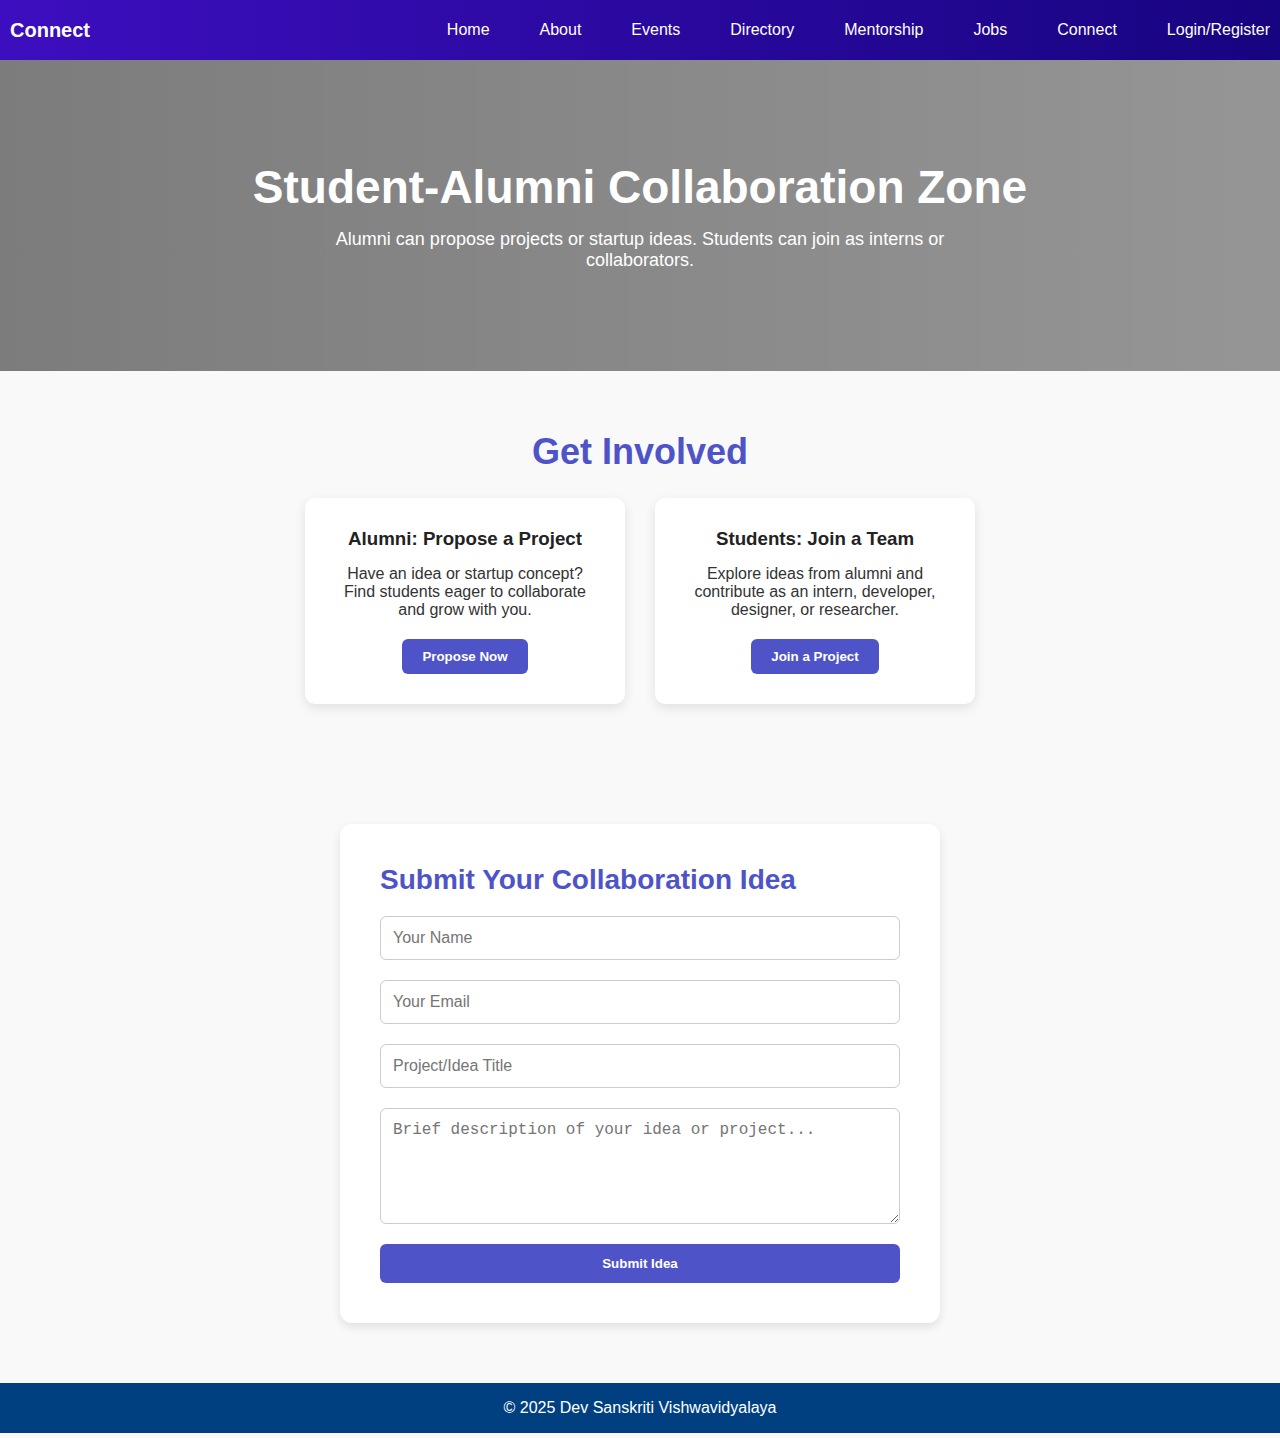
<file: connect.html>
<!DOCTYPE html>
<html lang="en">
<head>
    <meta charset="UTF-8" />
    <meta name="viewport" content="width=device-width, initial-scale=1.0" />
    <title>Connect - DSVV Alumni</title>
    <link rel="stylesheet" href="connect.css" />
</head>
<body>
<header class="header">
            <div class="logo">Connect</div>
            <nav>
                <ul>
                       <li><a href="index.html">Home</a></li>
                       <li><a href="about.html">About</a></li>
                       <li><a href="events.html">Events</a></li>
                       <li><a href="directory.html">Directory</a></li>
                       <li><a href="mentorship.html">Mentorship</a></li>
                       <li><a href="jobs.html">Jobs</a></li>
                       <li><a href="connect.html">Connect</a></li>
                       <li><a href="login.html">Login/Register</a></li>
                </ul>
         </nav>
   </header>
 <!-- Hero -->
  <div class="hero">
    <h1>Student-Alumni Collaboration Zone</h1>
    <p>Alumni can propose projects or startup ideas. Students can join as interns or collaborators.</p>
  </div>

  <!-- Collaboration Options -->
  <section class="section">
    <h2>Get Involved</h2>
    <div class="cards">
      <!-- Alumni Card -->
      <div class="card">
        <h3>Alumni: Propose a Project</h3>
        <p>Have an idea or startup concept? Find students eager to collaborate and grow with you.</p>
        <button onclick="alert('Redirecting to Project Submission...')">Propose Now</button>
      </div>

      <!-- Student Card -->
      <div class="card">
        <h3>Students: Join a Team</h3>
        <p>Explore ideas from alumni and contribute as an intern, developer, designer, or researcher.</p>
        <button onclick="alert('Redirecting to Collaboration Listings...')">Join a Project</button>
      </div>
    </div>
  </section>

  <!-- Submit Your Idea Form -->
  <div class="submit-section">
    <h2>Submit Your Collaboration Idea</h2>
    <form class="submit-form" onsubmit="submitIdea(event)">
      <input type="text" placeholder="Your Name" required />
      <input type="email" placeholder="Your Email" required />
      <input type="text" placeholder="Project/Idea Title" required />
      <textarea rows="5" placeholder="Brief description of your idea or project..." required></textarea>
      <button type="submit">Submit Idea</button>
    </form>
  </div>

  <footer>
    <p>&copy; 2025 Dev Sanskriti Vishwavidyalaya</p>
</footer>
  <script>
    function submitIdea(event) {
      event.preventDefault();
      alert("Collaboration Idea Submitted! (Backend integration required)");
    }
  </script>

</body>
</html>
</file>
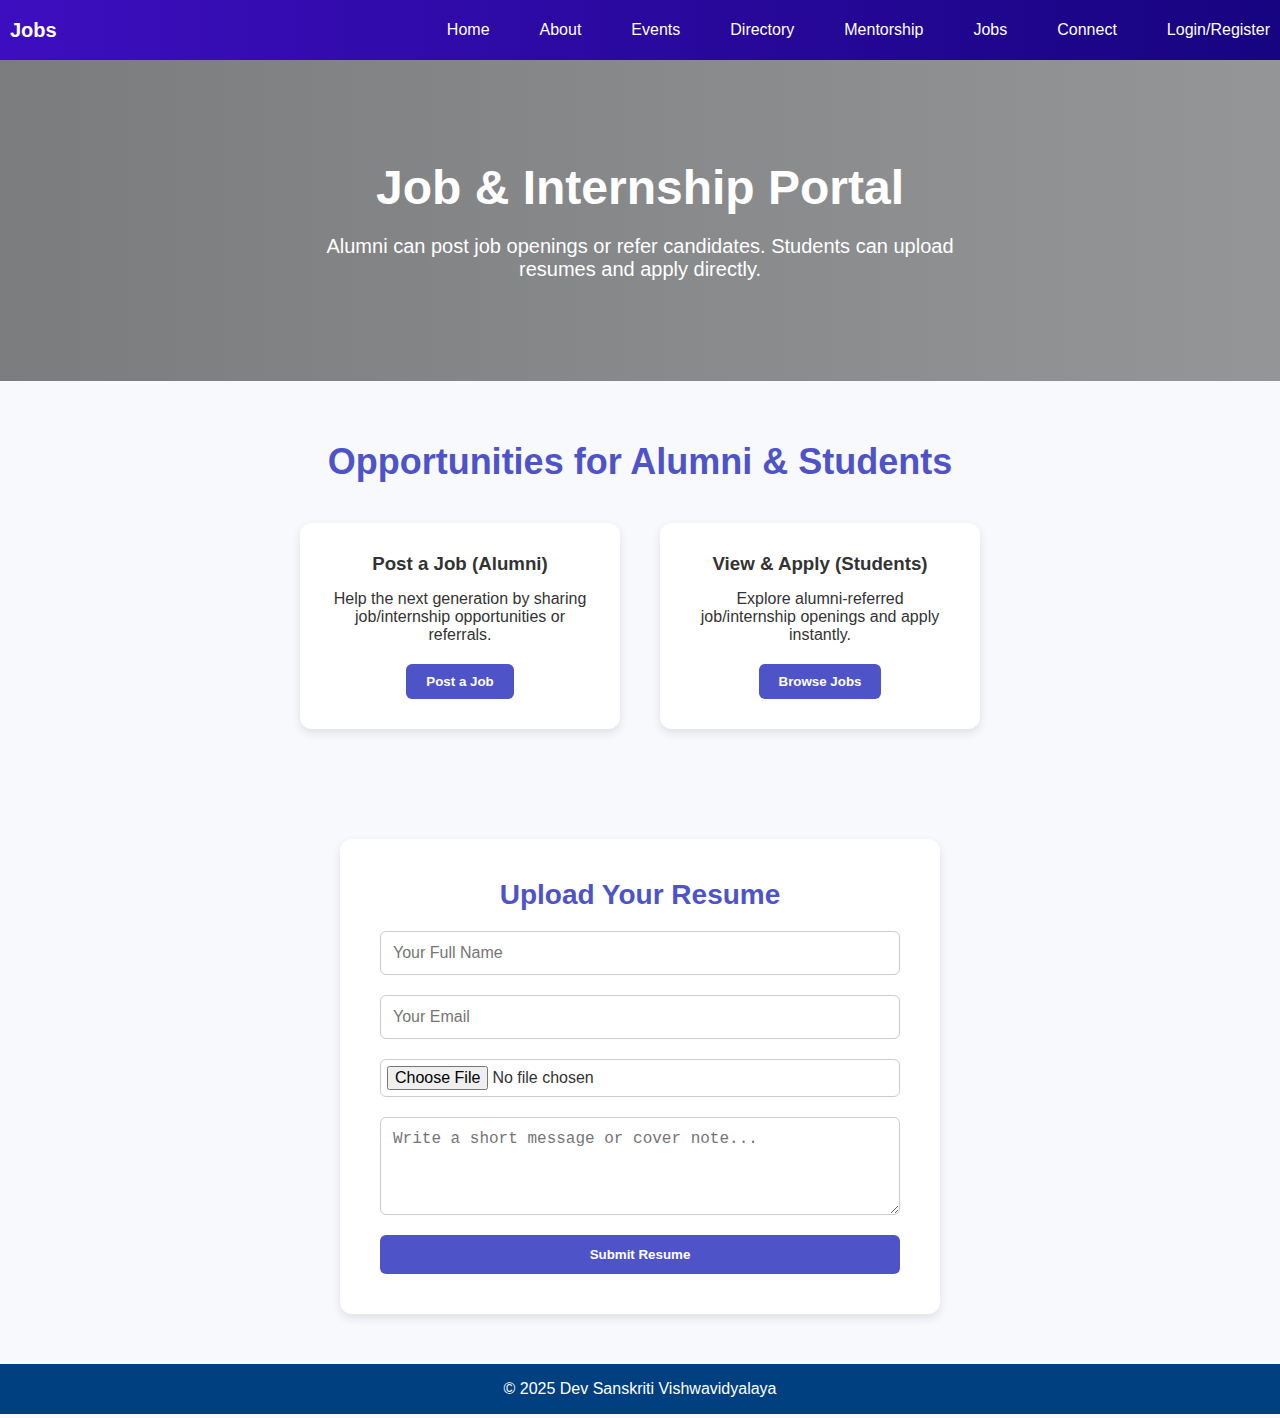
<file: jobs.html>
<!DOCTYPE html>
<html lang="en">
<head>
    <meta charset="UTF-8" />
    <meta name="viewport" content="width=device-width, initial-scale=1.0" />
    <title>Jobs - DSVV Alumni</title>
    <link rel="stylesheet" href="jobs.css" />
</head>
<body>
<header class="header">
            <div class="logo">Jobs</div>
            <nav>
                <ul>
                       <li><a href="index.html">Home</a></li>
                       <li><a href="about.html">About</a></li>
                       <li><a href="events.html">Events</a></li>
                       <li><a href="directory.html">Directory</a></li>
                       <li><a href="mentorship.html">Mentorship</a></li>
                       <li><a href="jobs.html">Jobs</a></li>
                       <li><a href="connect.html">Connect</a></li>
                       <li><a href="login.html">Login/Register</a></li>
                       <!-- <li><a href="register.html">Register</a></li> -->
                    
                </ul>
         </nav>
   </header>
<!-- Hero -->
  <div class="hero">
    <h1>Job & Internship Portal</h1>
    <p>Alumni can post job openings or refer candidates. Students can upload resumes and apply directly.</p>
  </div>

  <!-- Alumni & Student Section -->
  <section class="section">
    <h2>Opportunities for Alumni & Students</h2>
    <div class="cards">
      <!-- Alumni Card -->
      <div class="card">
        <h3>Post a Job (Alumni)</h3>
        <p>Help the next generation by sharing job/internship opportunities or referrals.</p>
        <button onclick="alert('Redirecting to Alumni Job Posting Form...')">Post a Job</button>
      </div>

      <!-- Student Card -->
      <div class="card">
        <h3>View & Apply (Students)</h3>
        <p>Explore alumni-referred job/internship openings and apply instantly.</p>
        <button onclick="alert('Redirecting to Job Listings...')">Browse Jobs</button>
      </div>
    </div>
  </section>

  <!-- Resume Upload Section -->
  <div class="upload-section">
    <h2>Upload Your Resume</h2>
    <form class="upload-form" onsubmit="submitResume(event)">
      <input type="text" placeholder="Your Full Name" required />
      <input type="email" placeholder="Your Email" required />
      <input type="file" accept=".pdf,.doc,.docx" required />
      <textarea placeholder="Write a short message or cover note..." rows="4"></textarea>
      <button type="submit">Submit Resume</button>
    </form>
  </div>

  <footer>
    <p>&copy; 2025 Dev Sanskriti Vishwavidyalaya</p>
</footer>
  <script>
    function submitResume(e) {
      e.preventDefault();
      alert("Resume submitted! (Integration with backend or Google Sheets required)");
    }
  </script>

</body>
</html>
</file>
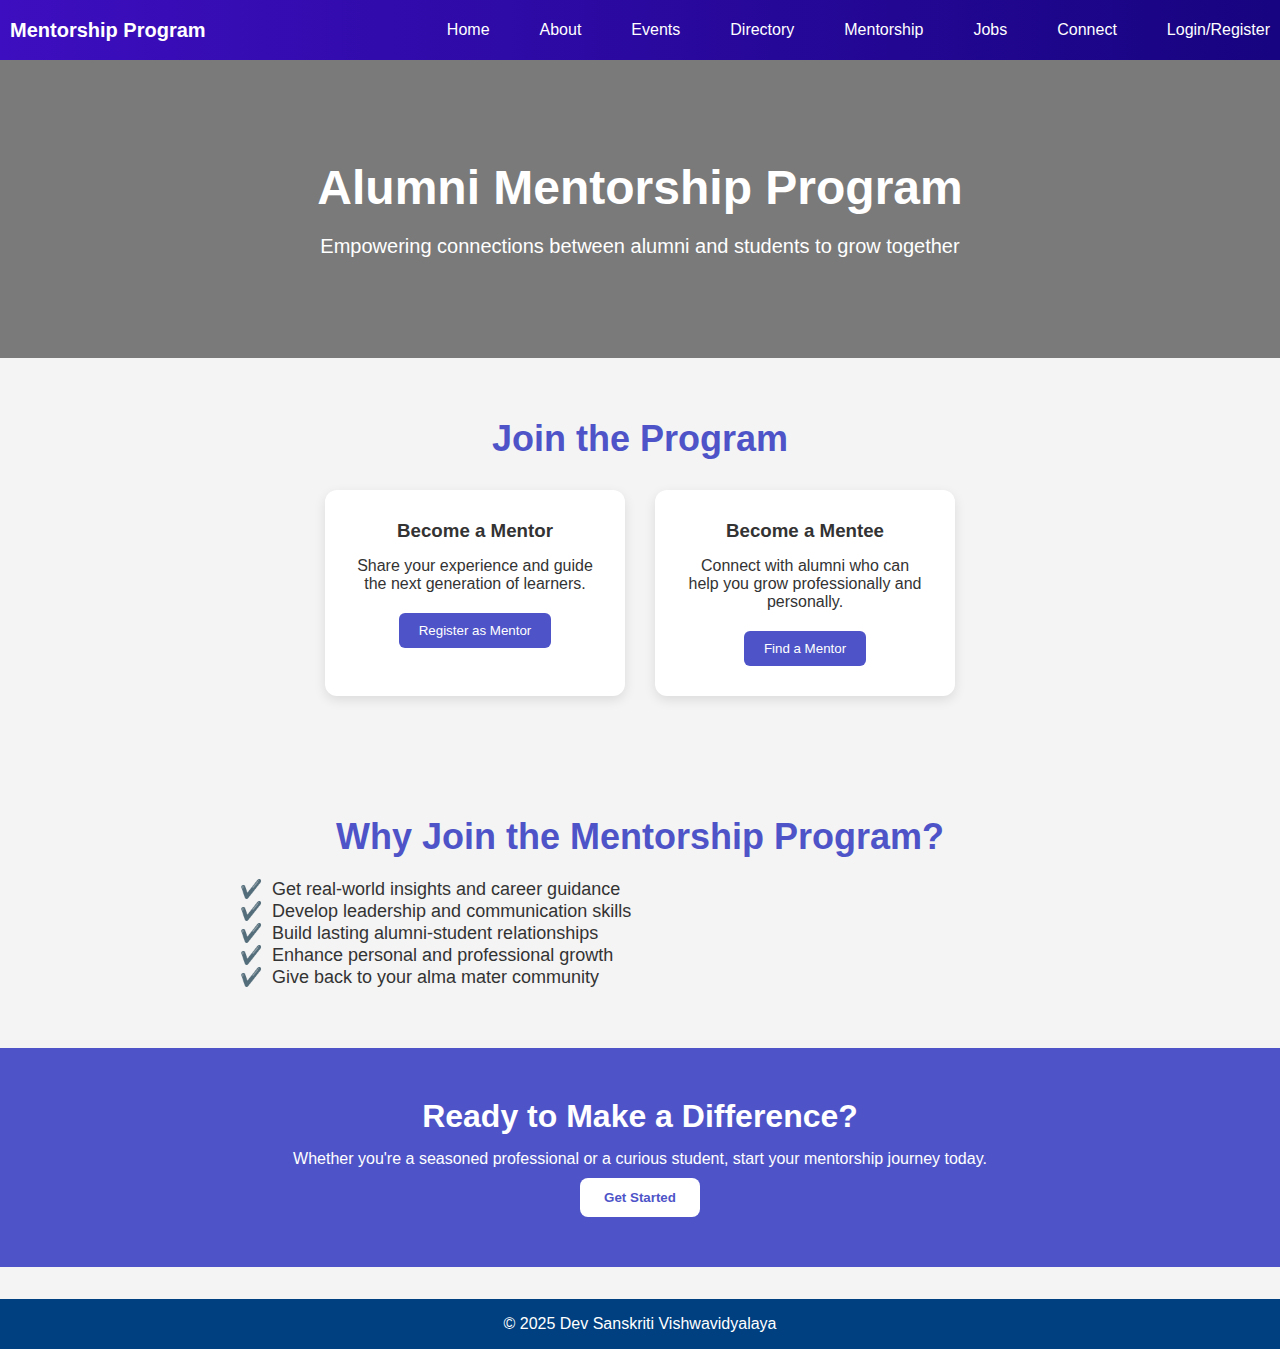
<file: mentorship.html>
<!DOCTYPE html>
<html lang="en">
<head>
    <meta charset="UTF-8" />
    <meta name="viewport" content="width=device-width, initial-scale=1.0" />
    <title>Mentorship - DSVV Alumni</title>
    <link rel="stylesheet" href="mentorship.css" />
</head>
<body>
 <header class="header">
            <div class="logo">Mentorship Program</div>
            <nav>
                <ul>
                       <li><a href="index.html">Home</a></li>
                       <li><a href="about.html">About</a></li>
                       <li><a href="events.html">Events</a></li>
                       <li><a href="directory.html">Directory</a></li>
                       <li><a href="mentorship.html">Mentorship</a></li>
                       <li><a href="jobs.html">Jobs</a></li>
                       <li><a href="connect.html">Connect</a></li>
                       <li><a href="login.html">Login/Register</a></li>
                </ul>
         </nav>
   </header>
     <!-- Hero -->
  <div class="hero">
    <h1>Alumni Mentorship Program</h1>
    <p>Empowering connections between alumni and students to grow together</p>
  </div>

  <!-- Mentor & Mentee Section -->
  <section class="section">
    <h2>Join the Program</h2>
    <div class="cards">
      <div class="card">
        <h3>Become a Mentor</h3>
        <p>Share your experience and guide the next generation of learners.</p>
        <button onclick="alert('Mentor Registration Form Coming Soon')">Register as Mentor</button>
      </div>
      <div class="card">
        <h3>Become a Mentee</h3>
        <p>Connect with alumni who can help you grow professionally and personally.</p>
        <button onclick="alert('Mentee Connection Page Coming Soon')">Find a Mentor</button>
      </div>
    </div>
  </section>

  <!-- Benefits -->
  <section class="section benefits">
    <h2>Why Join the Mentorship Program?</h2>
    <ul>
      <li>Get real-world insights and career guidance</li>
      <li>Develop leadership and communication skills</li>
      <li>Build lasting alumni-student relationships</li>
      <li>Enhance personal and professional growth</li>
      <li>Give back to your alma mater community</li>
    </ul>
  </section>

  <!-- Call to Action -->
  <div class="cta">
    <h2>Ready to Make a Difference?</h2>
    <p>Whether you're a seasoned professional or a curious student, start your mentorship journey today.</p>
    <button onclick="alert('Redirecting to Mentorship Dashboard')">Get Started</button>
  </div>
 <footer>
    <p>&copy; 2025 Dev Sanskriti Vishwavidyalaya</p>
</footer>
</body>
</html>
</file>
<file: connect.css>
* {
      margin: 0;
      padding: 0;
      box-sizing: border-box;
    }

    body {
      font-family: 'Segoe UI', sans-serif;
      background-color: #f9f9f9;
      color: #333;
    }

    header {
    background-image: linear-gradient(to right, rgb(61, 14, 191), rgb(23, 4, 128));
    color: white;
    display: flex;
    justify-content: space-between;
    padding: 10px;
    align-items: center;
    height: 60px;
}
.logo {
    font-size: 20px;
    font-weight: bold;
}
nav ul {
    list-style: none;
    display: flex;
    gap: 50px;
}
nav ul li {
    display: inline;
}
nav ul li a {
    color: white;
    text-decoration: none;
}
    /* Hero Section */
    .hero {
      background: linear-gradient(to right, rgba(0,0,0,0.5), rgba(0,0,0,0.4)),
        url('https://dsvv.in/wp-content/uploads/2024/09/Untitled1.png') center/cover no-repeat;
      color: white;
      padding: 100px 20px;
      text-align: center;
    }

    .hero h1 {
      font-size: 46px;
      margin-bottom: 15px;
    }

    .hero p {
      font-size: 18px;
      max-width: 700px;
      margin: 0 auto;
    }

    /* Section */
    .section {
      padding: 60px 20px;
      text-align: center;
    }

    .section h2 {
      font-size: 36px;
      margin-bottom: 25px;
      color: #4e54c8;
    }

    .cards {
      display: flex;
      justify-content: center;
      flex-wrap: wrap;
      gap: 30px;
    }

    .card {
      background: #fff;
      width: 320px;
      padding: 30px;
      border-radius: 10px;
      box-shadow: 0 4px 12px rgba(0,0,0,0.1);
      transition: transform 0.3s ease;
    }

    .card:hover {
      transform: translateY(-6px);
    }

    .card h3 {
      margin-bottom: 15px;
      color: #222;
    }

    .card p {
      margin-bottom: 20px;
      font-size: 16px;
    }

    .card button {
      background-color: #4e54c8;
      color: white;
      padding: 10px 20px;
      border: none;
      border-radius: 6px;
      font-weight: bold;
      cursor: pointer;
    }

    .card button:hover {
      background-color: #3b3f96;
    }

    /* Submit Idea Form */
    .submit-section {
      background: #fff;
      margin: 60px auto;
      max-width: 600px;
      padding: 40px;
      border-radius: 12px;
      box-shadow: 0 4px 10px rgba(0, 0, 0, 0.1);
    }

    .submit-section h2 {
      font-size: 28px;
      margin-bottom: 20px;
      color: #4e54c8;
    }

    .submit-form {
      display: flex;
      flex-direction: column;
      gap: 20px;
    }

    .submit-form input,
    .submit-form textarea {
      padding: 12px;
      font-size: 16px;
      border: 1px solid #ccc;
      border-radius: 6px;
    }

    .submit-form textarea {
      resize: vertical;
    }

    .submit-form button {
      padding: 12px;
      background-color: #4e54c8;
      color: white;
      font-weight: bold;
      border: none;
      border-radius: 6px;
      cursor: pointer;
    }

    .submit-form button:hover {
      background-color: #3c409c;
    }

    /* Responsive */
    @media screen and (max-width: 768px) {
      .cards {
        flex-direction: column;
        align-items: center;
      }

      .hero h1 {
        font-size: 34px;
      }

      .section h2 {
        font-size: 26px;
      }
    }
    footer {
      background-color: #004080;
      color: white;
      text-align: center;
      padding: 1rem;
      margin-top: 2rem;
 }
</file>
<file: jobs.css>
* {
      margin: 0;
      padding: 0;
      box-sizing: border-box;
    }

    body {
      font-family: 'Segoe UI', sans-serif;
      background-color: #f7f9fc;
      color: #333;
    }

    header {
    background-image: linear-gradient(to right, rgb(61, 14, 191), rgb(23, 4, 128));
    color: white;
    display: flex;
    justify-content: space-between;
    padding: 10px;
    align-items: center;
    height: 60px;
   }
   .logo {
    font-size: 20px;
    font-weight: bold;
   }
    nav ul {
    list-style: none;
    display: flex;
    gap: 50px;
   }
    nav ul li {
    display: inline;
   }
    nav ul li a {
    color: white; 
    text-decoration: none;
   }
    /* Hero Section */
    .hero {
      background: linear-gradient(to right, rgba(0,0,0,0.5), rgba(0,0,0,0.4)),
                  url('https://dsvv.in/wp-content/uploads/2024/09/Untitled1.png') center/cover no-repeat;
      padding: 100px 20px;
      text-align: center;
      color: white;
    }

    .hero h1 {
      font-size: 48px;
      margin-bottom: 20px;
    }

    .hero p {
      font-size: 20px;
      max-width: 700px;
      margin: 0 auto;
    }

    /* Section */
    .section {
      padding: 60px 20px;
      text-align: center;
    }

    .section h2 {
      font-size: 36px;
      margin-bottom: 20px;
      color: #4e54c8;
    }

    .cards {
      display: flex;
      flex-wrap: wrap;
      justify-content: center;
      gap: 40px;
      margin-top: 40px;
    }

    .card {
      background: #fff;
      width: 320px;
      padding: 30px;
      border-radius: 12px;
      box-shadow: 0 4px 10px rgba(0, 0, 0, 0.1);
      transition: transform 0.3s ease;
    }

    .card:hover {
      transform: translateY(-6px);
    }

    .card h3 {
      margin-bottom: 15px;
      color: #333;
    }

    .card p {
      margin-bottom: 20px;
      font-size: 16px;
    }

    .card button {
      background-color: #4e54c8;
      color: white;
      border: none;
      padding: 10px 20px;
      border-radius: 6px;
      cursor: pointer;
      font-weight: bold;
    }

    .card button:hover {
      background-color: #3b43a1;
    }

    /* Resume Upload Form */
    .upload-section {
      background-color: #fff;
      padding: 40px;
      margin: 50px auto;
      max-width: 600px;
      border-radius: 12px;
      box-shadow: 0 4px 10px rgba(0, 0, 0, 0.1);
    }

    .upload-section h2 {
      font-size: 28px;
      margin-bottom: 20px;
      color: #4e54c8;
      text-align: center;
    }

    .upload-form {
      display: flex;
      flex-direction: column;
      gap: 20px;
    }

    .upload-form input, .upload-form textarea {
      padding: 12px;
      font-size: 16px;
      border: 1px solid #ccc;
      border-radius: 6px;
    }

    .upload-form input[type="file"] {
      padding: 6px;
    }

    .upload-form button {
      padding: 12px;
      background-color: #4e54c8;
      color: white;
      font-weight: bold;
      border: none;
      border-radius: 6px;
      cursor: pointer;
    }

    .upload-form button:hover {
      background-color: #3c409c;
    }

    /* Responsive */
    @media screen and (max-width: 768px) {
      .cards {
        flex-direction: column;
        align-items: center;
      }

      .hero h1 {
        font-size: 36px;
      }

      .section h2 {
        font-size: 28px;
      }
    }
    footer {
      background-color: #004080;
      color: white;
      text-align: center;
      padding: 1rem;
      margin-top: 2rem;
 }
</file>
<file: mentorship.css>
* {
      margin: 0;
      padding: 0;
      box-sizing: border-box;
    }

    body {
      font-family: 'Segoe UI', sans-serif;
      background-color: #f4f4f4;
      color: #333;
    }

    header {
    background-image: linear-gradient(to right, rgb(61, 14, 191), rgb(23, 4, 128));
    color: white;
    display: flex;
    justify-content: space-between;
    padding: 10px;
    align-items: center;
    height: 60px;
}
.logo {
    font-size: 20px;
    font-weight: bold;
}
nav ul {
    list-style: none;
    display: flex;
    gap: 50px;
}
nav ul li {
    display: inline;
}
nav ul li a {
    color: white;
    text-decoration: none;
}
    /* Hero Section */
    .hero {
      background: linear-gradient(rgba(0, 0, 0, 0.5), rgba(0, 0, 0, 0.5)),
                  url('https://dsvv.in/wp-content/uploads/2024/09/Untitled1.png') center/cover no-repeat;
      color: white;
      text-align: center;
      padding: 100px 20px;
    }

    .hero h1 {
      font-size: 48px;
      margin-bottom: 20px;
    }

    .hero p {
      font-size: 20px;
    }

    /* Section Titles */
    .section {
      padding: 60px 20px;
      text-align: center;
    }

    .section h2 {
      font-size: 36px;
      margin-bottom: 20px;
      color: #4e54c8;
    }

    .cards {
      display: flex;
      flex-wrap: wrap;
      justify-content: center;
      gap: 30px;
      margin-top: 30px;
    }

    .card {
      background-color: white;
      padding: 30px;
      border-radius: 12px;
      box-shadow: 0 4px 12px rgba(0,0,0,0.1);
      width: 300px;
      transition: transform 0.3s ease;
    }

    .card:hover {
      transform: translateY(-8px);
    }

    .card h3 {
      margin-bottom: 15px;
      color: #333;
    }

    .card p {
      margin-bottom: 20px;
    }

    .card button {
      background-color: #4e54c8;
      color: white;
      border: none;
      padding: 10px 20px;
      border-radius: 6px;
      cursor: pointer;
    }

    .card button:hover {
      background-color: #3d43a1;
    }

    /* Benefits Section */
    .benefits ul {
      list-style: none;
      max-width: 800px;
      margin: 0 auto;
      text-align: left;
      font-size: 18px;
    }

    .benefits ul li::before {
      content: "✔️";
      margin-right: 10px;
      color: green;
    }

    /* Call to Action */
    .cta {
      background-color: #4e54c8;
      color: white;
      padding: 50px 20px;
      text-align: center;
    }

    .cta h2 {
      font-size: 32px;
      margin-bottom: 15px;
    }

    .cta button {
      margin-top: 10px;
      padding: 12px 24px;
      background-color: white;
      color: #4e54c8;
      border: none;
      border-radius: 8px;
      font-weight: bold;
      cursor: pointer;
    }

    .cta button:hover {
      background-color: #d6d6f5;
    }

    /* Responsive */
    @media screen and (max-width: 768px) {
      .cards {
        flex-direction: column;
        align-items: center;
      }

      .hero h1 {
        font-size: 36px;
      }

      .section h2 {
        font-size: 28px;
      }
    }
    footer {
      background-color: #004080;
      color: white;
      text-align: center;
      padding: 1rem;
      margin-top: 2rem;
 }
</file>
